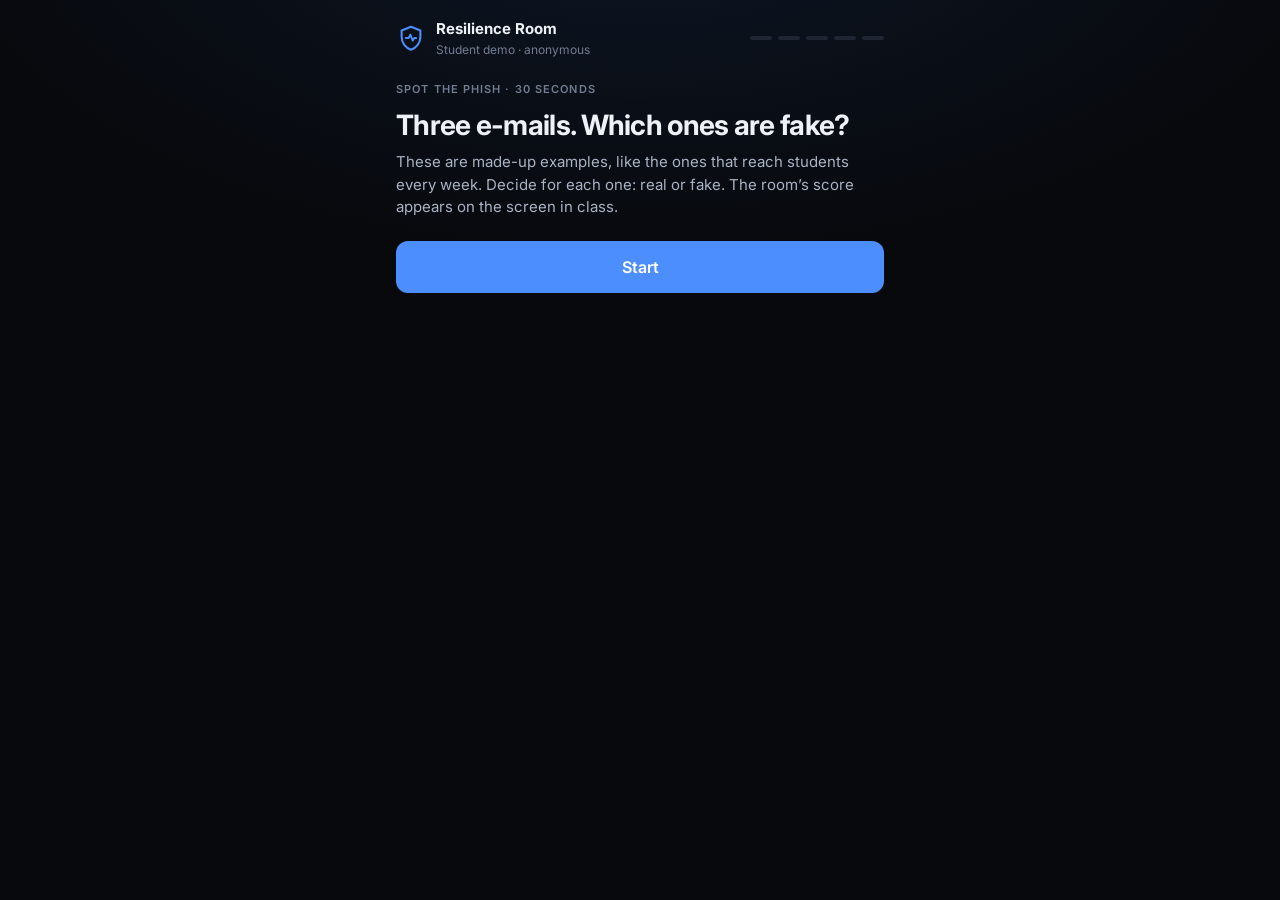
<file: report.html>
<!doctype html>
<html lang="en" data-theme="dark">
<head>
<meta charset="utf-8">
<meta name="viewport" content="width=device-width, initial-scale=1">
<title>Spot the phish · Resilience Room</title>
<meta name="description" content="Three e-mails: real or fake? Then report a problem you have run into at school. Student demo.">
<link rel="icon" href="data:image/svg+xml,%3Csvg xmlns='http://www.w3.org/2000/svg' viewBox='0 0 32 32'%3E%3Crect width='32' height='32' rx='8' fill='%230b0e14'/%3E%3Cpath d='M16 5l9 3.6v6.2c0 5.6-3.8 10.4-9 12.2-5.2-1.8-9-6.6-9-12.2V8.6z' fill='none' stroke='%234d8eff' stroke-width='2.4' stroke-linejoin='round'/%3E%3C/svg%3E">
<link rel="preconnect" href="https://fonts.googleapis.com">
<link rel="preconnect" href="https://fonts.gstatic.com" crossorigin>
<link href="https://fonts.googleapis.com/css2?family=Inter:wght@400;500;600;700&family=JetBrains+Mono:wght@400;500&display=swap" rel="stylesheet">
<link rel="stylesheet" href="assets/style.css">
<style>
  .m { max-width: 520px; margin: 0 auto; padding: 18px 16px 48px; }
  .m header { display: flex; align-items: center; gap: 10px; margin-bottom: 18px; }
  .m header svg { width: 30px; height: 30px; color: var(--accent); flex: none; }
  .m header b { display: block; font-size: 15px; }
  .m header small { display: block; font-size: 12px; color: var(--muted); }
  .steps-dots { display: flex; gap: 6px; margin-left: auto; }
  .steps-dots i { width: 22px; height: 4px; border-radius: 2px; background: var(--panel-3); }
  .steps-dots i.on { background: var(--accent); }
  h1.big { font-size: 28px; line-height: 1.15; letter-spacing: -0.025em; margin: 10px 0 10px; }
  .intro p { color: var(--ink-2); font-size: 15px; margin-bottom: 22px; }
  .btn { width: 100%; height: 52px; border: 0; border-radius: 12px; background: var(--accent); color: #fff; font-weight: 600; font-size: 16px; }
  .btn.ghost { background: var(--panel); border: 1px solid var(--line-2); color: var(--ink); }
  .btn:disabled { opacity: 0.5; }
  .mail { border: 1px solid var(--line-2); border-radius: 14px; background: var(--panel); overflow: hidden; margin: 12px 0 16px; }
  .mail .hd { padding: 14px 16px; border-bottom: 1px solid var(--line); background: var(--panel-2); }
  .mail .from { display: flex; align-items: center; gap: 10px; }
  .mail .av { width: 34px; height: 34px; border-radius: 50%; background: var(--panel-3); display: grid; place-items: center; font-weight: 700; color: var(--ink-2); flex: none; }
  .mail .nm { font-weight: 600; font-size: 14px; }
  .mail .ad { font-family: var(--mono); font-size: 12px; color: var(--ink-2); word-break: break-all; }
  .mail .sj { font-size: 16px; font-weight: 600; margin-top: 12px; }
  .mail .bd { padding: 16px; font-size: 14.5px; color: var(--ink-2); }
  .choice { display: grid; grid-template-columns: 1fr 1fr; gap: 10px; }
  .choice button { height: 56px; border-radius: 12px; border: 1px solid var(--line-2); background: var(--panel); font-weight: 700; font-size: 16px; }
  .choice button:active { transform: scale(0.98); }
  .verdict { border-radius: 12px; padding: 14px 16px; margin-bottom: 14px; border: 1px solid var(--line-2); }
  .verdict.ok { background: color-mix(in srgb, var(--good) 14%, var(--panel)); border-color: color-mix(in srgb, var(--good) 45%, transparent); }
  .verdict.bad { background: color-mix(in srgb, var(--critical) 14%, var(--panel)); border-color: color-mix(in srgb, var(--critical) 45%, transparent); }
  .verdict b { font-size: 16px; display: block; margin-bottom: 6px; }
  .verdict ul { margin: 0; padding-left: 18px; font-size: 14px; color: var(--ink-2); }
  .score { text-align: center; padding: 18px 0 8px; }
  .score .n { font-size: 64px; font-weight: 700; letter-spacing: -0.04em; line-height: 1; }
  .score p { color: var(--ink-2); margin-top: 8px; }
  fieldset { border: 0; padding: 0; margin: 0 0 18px; }
  legend { font-weight: 600; font-size: 15px; margin-bottom: 8px; }
  .opts { display: grid; grid-template-columns: 1fr 1fr; gap: 8px; }
  .opts.three { grid-template-columns: repeat(3, 1fr); }
  .opt input { position: absolute; opacity: 0; pointer-events: none; }
  .opt label { display: flex; flex-direction: column; justify-content: center; gap: 2px; min-height: 52px; padding: 10px 12px; border-radius: 10px; border: 1px solid var(--line-2); background: var(--panel); cursor: pointer; font-size: 14px; font-weight: 600; }
  .opt label small { font-weight: 400; font-size: 12px; color: var(--ink-2); }
  .opts.three .opt label { text-align: center; align-items: center; }
  .opt input:checked + label { border-color: var(--accent); box-shadow: inset 0 0 0 1px var(--accent); background: var(--accent-wash); }
  .opt input:focus-visible + label { outline: 2px solid var(--accent); outline-offset: 2px; }
  textarea { width: 100%; min-height: 104px; padding: 12px; border-radius: 10px; border: 1px solid var(--line-2); background: var(--panel); font-size: 16px; resize: vertical; }
  textarea:focus { outline: 2px solid var(--accent); outline-offset: 1px; }
  .count { text-align: right; font-size: 12px; color: var(--muted); margin-top: 4px; }
  .err { color: var(--bad-text); font-size: 13.5px; margin-top: 10px; text-align: center; min-height: 1.4em; }
  .hint { font-size: 12.5px; color: var(--muted); margin-top: 10px; text-align: center; }
  .skip { display: block; margin: 12px auto 0; border: 0; background: none; color: var(--ink-2); font-size: 14px; text-decoration: underline; }
</style>
</head>
<body>
<main class="m">
  <header>
    <svg viewBox="0 0 32 32" aria-hidden="true"><path d="M16 4l10 4v7c0 6.2-4.2 11.5-10 13.5C10.2 26.5 6 21.2 6 15V8z" fill="none" stroke="currentColor" stroke-width="2.2" stroke-linejoin="round"/><path d="M10.5 16h3l1.8-3.6 2.6 6.4 1.6-2.8h2" fill="none" stroke="currentColor" stroke-width="2" stroke-linecap="round" stroke-linejoin="round"/></svg>
    <div><b>Resilience Room</b><small>Student demo · anonymous</small></div>
    <div class="steps-dots" id="dots"></div>
  </header>
  <div id="screen"></div>
</main>

<script src="assets/data.js"></script>
<script>
(function () {
  var CLOUD = { rpc: 'https://fziyuauwrfdmiomwelij.supabase.co/rest/v1/rpc/', key: 'sb_publishable_ADg1MNwF3XHtn0bdRYv8cw_NfdZomZ6' };
  var Q = window.RR.quiz, answers = [], step = 0;
  var AREAS = [
    ['cyber', 'Cyber & data', 'Phishing, passwords, data'],
    ['learning', 'Platform & communication', 'MyHotelschool, messages, login'],
    ['campus', 'Campus & outlets', 'Rooms, kitchens, Wi-Fi'],
    ['people', 'People', 'Staff, cover, wellbeing'],
    ['finance', 'Finance & intake', 'Costs, fees'],
    ['reputation', 'Reputation & trust', 'Trust, reviews, image']
  ];
  var $ = function (id) { return document.getElementById(id); };
  function esc(s) { return String(s).replace(/[&<>"]/g, function (c) { return { '&': '&amp;', '<': '&lt;', '>': '&gt;', '"': '&quot;' }[c]; }); }
  function rpc(name, body) {
    return fetch(CLOUD.rpc + name, { method: 'POST', headers: { apikey: CLOUD.key, Authorization: 'Bearer ' + CLOUD.key, 'Content-Type': 'application/json' }, body: JSON.stringify(body) })
      .then(function (r) { if (!r.ok) return r.json().then(function (j) { throw new Error(j && j.message || 'Error ' + r.status); }); return r.json(); });
  }
  function dots(n) { var h = ''; for (var i = 0; i < 5; i++) h += '<i class="' + (i <= n ? 'on' : '') + '"></i>'; $('dots').innerHTML = h; }

  function intro() {
    dots(-1);
    $('screen').innerHTML = '<div class="intro"><span class="label">Spot the phish · 30 seconds</span><h1 class="big">Three e-mails. Which ones are fake?</h1>' +
      '<p>These are made-up examples, like the ones that reach students every week. Decide for each one: real or fake. The room’s score appears on the screen in class.</p>' +
      '<button class="btn" id="start">Start</button></div>';
    $('start').onclick = function () { step = 0; answers = []; mail(); };
  }
  function mail() {
    dots(step);
    var m = Q[step];
    $('screen').innerHTML = '<span class="label">E-mail ' + (step + 1) + ' of 3</span>' +
      '<div class="mail"><div class="hd"><div class="from"><span class="av">' + esc(m.from.charAt(0)) + '</span><div><div class="nm">' + esc(m.from) + '</div><div class="ad">' + esc(m.addr) + '</div></div></div>' +
      '<div class="sj">' + esc(m.subject) + '</div></div><div class="bd">' + esc(m.body) + '</div></div>' +
      '<div id="act"><div class="choice"><button data-a="real">Real</button><button data-a="fake">Fake</button></div></div>';
    Array.prototype.forEach.call(document.querySelectorAll('[data-a]'), function (b) {
      b.onclick = function () {
        var saysFake = b.dataset.a === 'fake', right = saysFake === m.fake;
        answers.push(right);
        $('act').innerHTML = '<div class="verdict ' + (right ? 'ok' : 'bad') + '"><b>' + (right ? 'Correct: ' : 'Not quite: ') + 'this one is ' + (m.fake ? 'FAKE' : 'REAL') + '</b><ul>' +
          m.flags.map(function (f) { return '<li>' + esc(f) + '</li>'; }).join('') + '</ul></div><button class="btn" id="next">' + (step < 2 ? 'Next e-mail' : 'See my score') + '</button>';
        $('next').onclick = function () { if (step < 2) { step++; mail(); } else result(); };
      };
    });
  }
  function result() {
    dots(3);
    var n = answers.filter(Boolean).length;
    $('screen').innerHTML = '<div class="score"><span class="label">Your score</span><div class="n">' + n + '/3</div><p>' +
      (n === 3 ? 'Sharp. You would have stopped both fakes.' : n === 2 ? 'Close. One message would have got through.' : 'This is exactly why the human factor matters.') + '</p><p class="hint" id="sent">Sending your score to the screen…</p></div>' +
      '<button class="btn" id="go">Report a problem you have had at school</button><button class="skip" id="done">I’m done</button>';
    rpc('resilience_quiz_submit', { p_q1: answers[0], p_q2: answers[1], p_q3: answers[2] })
      .then(function () { $('sent').textContent = 'Your score is on the screen now.'; })
      .catch(function () { $('sent').textContent = 'Could not send your score, but thanks for playing.'; });
    $('go').onclick = form;
    $('done').onclick = thanks;
  }
  function form() {
    dots(4);
    $('screen').innerHTML = '<form id="f" novalidate><span class="label">Report a problem</span><h1 class="big" style="font-size:24px">What has gone wrong for you at school?</h1>' +
      '<fieldset><legend>Which area?</legend><div class="opts">' + AREAS.map(function (a, i) {
        return '<div class="opt"><input type="radio" name="pillar" id="p' + i + '" value="' + a[0] + '"><label for="p' + i + '">' + a[1] + '<small>' + a[2] + '</small></label></div>';
      }).join('') + '</div></fieldset>' +
      '<fieldset><legend>How bad was it?</legend><div class="opts three">' +
        '<div class="opt"><input type="radio" name="sev" id="s1" value="1"><label for="s1">Annoying</label></div>' +
        '<div class="opt"><input type="radio" name="sev" id="s2" value="2" checked><label for="s2">Disruptive</label></div>' +
        '<div class="opt"><input type="radio" name="sev" id="s3" value="3"><label for="s3">Stopped me</label></div></div></fieldset>' +
      '<fieldset><legend><label for="note">What happened?</label></legend><textarea id="note" maxlength="240" placeholder="For example: I missed a deadline change because it was only posted in one section of MyHotelschool"></textarea><div class="count"><span id="cnt">0</span>/240</div></fieldset>' +
      '<button class="btn" id="send" type="submit">Send to the screen</button><p class="err" id="err" role="alert"></p><p class="hint">Anonymous. Please leave out names and personal details.</p></form>';
    var note = $('note');
    note.oninput = function () { $('cnt').textContent = note.value.length; };
    $('f').onsubmit = function (e) {
      e.preventDefault();
      var p = document.querySelector('input[name="pillar"]:checked'), s = document.querySelector('input[name="sev"]:checked');
      if (!p) { $('err').textContent = 'Pick an area first.'; return; }
      if (note.value.trim().length < 3) { $('err').textContent = 'Write a few words about what happened.'; note.focus(); return; }
      var btn = $('send'); btn.disabled = true; btn.textContent = 'Sending…';
      rpc('resilience_report', { p_pillar: p.value, p_campus: 'Both', p_severity: Number(s.value), p_note: note.value.trim() })
        .then(thanks)
        .catch(function (x) { $('err').textContent = 'Could not send: ' + (x.message || x) + '. Try again.'; btn.disabled = false; btn.textContent = 'Send to the screen'; });
    };
  }
  function thanks() {
    $('screen').innerHTML = '<div class="score"><svg viewBox="0 0 24 24" width="60" height="60" fill="none" stroke="var(--good)" stroke-width="2" stroke-linecap="round" stroke-linejoin="round"><circle cx="12" cy="12" r="10"/><path d="M7.5 12.5l3 3 6-6.5"/></svg>' +
      '<h1 class="big" style="font-size:24px">Thanks. Look at the screen.</h1><p>Your answers are part of the dashboard now.</p></div><button class="btn ghost" id="again">Report another problem</button>';
    $('again').onclick = form;
  }
  intro();
})();
</script>
</body>
</html>
</file>
<file: assets/style.css>
:root {
  color-scheme: dark;
  --bg: #07090d;
  --panel: #0f131b;
  --panel-2: #151a24;
  --panel-3: #1f2533;
  --line: rgba(148, 163, 184, 0.12);
  --line-2: rgba(148, 163, 184, 0.22);
  --ink: #eef1f6;
  --ink-2: #a9b3c4;
  --muted: #727d91;
  --accent: #4d8eff;
  --accent-ink: #8db6ff;
  --accent-wash: rgba(77, 142, 255, 0.12);
  --good: #0ca30c;
  --warning: #fab219;
  --serious: #ec835a;
  --critical: #d03b3b;
  --good-text: #3ccf6a;
  --bad-text: #ff7b7b;
  --glow: rgba(77, 142, 255, 0.10);
  --shadow: 0 1px 0 rgba(255, 255, 255, 0.03) inset, 0 10px 30px rgba(0, 0, 0, 0.25);
  --sans: "Inter", system-ui, -apple-system, "Segoe UI", sans-serif;
  --mono: "JetBrains Mono", ui-monospace, Menlo, monospace;
}
:root[data-theme="light"] {
  color-scheme: light;
  --bg: #f3f5f9;
  --panel: #ffffff;
  --panel-2: #f5f7fb;
  --panel-3: #e6eaf1;
  --line: rgba(15, 23, 42, 0.08);
  --line-2: rgba(15, 23, 42, 0.16);
  --ink: #0d1320;
  --ink-2: #475164;
  --muted: #747f93;
  --accent: #2a6fe0;
  --accent-ink: #1f5cc4;
  --accent-wash: rgba(42, 111, 224, 0.09);
  --good-text: #067a06;
  --bad-text: #c02b2b;
  --glow: rgba(42, 111, 224, 0.07);
  --shadow: 0 1px 2px rgba(15, 23, 42, 0.05), 0 6px 20px rgba(15, 23, 42, 0.04);
}

* { box-sizing: border-box; }
[hidden] { display: none !important; }
html { -webkit-text-size-adjust: 100%; }
body {
  margin: 0; color: var(--ink); font: 15px/1.5 var(--sans); -webkit-font-smoothing: antialiased;
  background: radial-gradient(1100px 560px at 50% -12%, var(--glow), transparent 65%), var(--bg); background-attachment: fixed;
}
button, input, textarea { font: inherit; color: inherit; }
button { cursor: pointer; }
h1, h2, h3, h4 { margin: 0; letter-spacing: -0.015em; }
p { margin: 0; }
.mono { font-family: var(--mono); font-variant-numeric: tabular-nums; }
.muted { color: var(--muted); }
kbd { font-family: var(--mono); font-size: 11px; padding: 1px 6px; border-radius: 5px; border: 1px solid var(--line-2); background: var(--panel-2); color: var(--ink-2); }
.wrap { max-width: 1320px; margin: 0 auto; padding: 0 28px; }

/* ---------- top bar ---------- */
.top { position: sticky; top: 0; z-index: 20; background: color-mix(in srgb, var(--bg) 84%, transparent); backdrop-filter: blur(14px); border-bottom: 1px solid var(--line); }
.top-in { max-width: 1320px; margin: 0 auto; padding: 12px 28px; display: flex; align-items: center; gap: 20px; }
.logo { display: flex; align-items: center; gap: 11px; color: var(--ink); text-decoration: none; flex: none; }
.logo svg { width: 32px; height: 32px; color: var(--accent); }
.logo b { display: block; font-size: 15.5px; font-weight: 700; }
.logo small { display: block; font-size: 12px; color: var(--muted); }
.tabs { display: flex; gap: 4px; padding: 4px; border-radius: 12px; border: 1px solid var(--line); background: var(--panel); margin: 0 auto; overflow-x: auto; scrollbar-width: none; }
.tabs::-webkit-scrollbar { display: none; }
.tabs a { display: flex; align-items: center; gap: 8px; padding: 8px 14px; border-radius: 9px; color: var(--ink-2); text-decoration: none; font-size: 14px; font-weight: 600; white-space: nowrap; }
.tabs a i { font-style: normal; font-family: var(--mono); font-size: 11px; width: 19px; height: 19px; border-radius: 6px; display: grid; place-items: center; background: var(--panel-3); color: var(--muted); }
.tabs a:hover { color: var(--ink); }
.tabs a.on { background: var(--accent); color: #fff; }
.tabs a.on i { background: rgba(255, 255, 255, 0.22); color: #fff; }
.count { font-family: var(--mono); font-size: 11px; padding: 0 7px; border-radius: 999px; background: var(--critical); color: #fff; }
.count:empty { display: none; }
.tools { display: flex; align-items: center; gap: 12px; flex: none; }
.clock { display: flex; align-items: center; gap: 8px; font-size: 12.5px; color: var(--ink-2); white-space: nowrap; }
.live-dot { width: 7px; height: 7px; border-radius: 50%; background: var(--good); animation: ping 2s infinite; }
@keyframes ping { 0% { box-shadow: 0 0 0 0 rgba(12, 163, 12, 0.5); } 70% { box-shadow: 0 0 0 7px rgba(12, 163, 12, 0); } 100% { box-shadow: 0 0 0 0 rgba(12, 163, 12, 0); } }
.icon-btn { display: inline-flex; align-items: center; justify-content: center; gap: 6px; height: 36px; min-width: 36px; padding: 0 12px; border-radius: 10px; border: 1px solid var(--line-2); background: var(--panel); color: var(--ink-2); font-size: 13px; font-weight: 600; }
.icon-btn:hover { color: var(--ink); }
.icon-btn svg { width: 16px; height: 16px; }
.simbar { display: flex; align-items: center; gap: 14px; flex-wrap: wrap; padding: 9px 28px; font-size: 13.5px; background: linear-gradient(90deg, rgba(208, 59, 59, 0.24), rgba(208, 59, 59, 0.06)); border-top: 1px solid rgba(208, 59, 59, 0.35); }
.simbar .tag { font-size: 10.5px; font-weight: 700; letter-spacing: 0.12em; text-transform: uppercase; color: #fff; background: var(--critical); padding: 3px 8px; border-radius: 5px; }
.simbar .sp { margin-left: auto; display: flex; gap: 8px; }

/* ---------- common ---------- */
.tab { display: none; padding: 30px 0 20px; }
.tab.on { display: block; animation: rise 0.35s cubic-bezier(.2, .8, .2, 1); }
@keyframes rise { from { opacity: 0; transform: translateY(8px); } to { opacity: 1; transform: none; } }
.intro { margin-bottom: 22px; max-width: 820px; }
.intro h1 { font-size: 30px; line-height: 1.15; letter-spacing: -0.03em; margin-bottom: 8px; }
.intro p { font-size: 16px; color: var(--ink-2); }
.intro p b { color: var(--ink); }
.card { background: var(--panel); border: 1px solid var(--line); border-radius: 18px; padding: 22px 24px; box-shadow: var(--shadow); min-width: 0; }
.label { font-size: 11px; font-weight: 600; letter-spacing: 0.1em; text-transform: uppercase; color: var(--muted); }
.status { display: inline-flex; align-items: center; gap: 6px; font-size: 12.5px; font-weight: 600; color: var(--ink); white-space: nowrap; }
.status svg { width: 15px; height: 15px; flex: none; color: var(--s); }
.s-good { --s: var(--good); } .s-warning { --s: var(--warning); } .s-serious { --s: var(--serious); } .s-critical { --s: var(--critical); }
.pill { display: inline-flex; align-items: center; gap: 6px; font-size: 12px; font-weight: 600; padding: 3px 10px; border-radius: 999px; border: 1px solid var(--line-2); color: var(--ink-2); white-space: nowrap; }
.pill.fn { color: var(--accent-ink); border-color: color-mix(in srgb, var(--accent) 50%, transparent); background: var(--accent-wash); }
.pill.live { background: var(--critical); border-color: var(--critical); color: #fff; }
.pill.open { border-color: var(--serious); color: var(--ink); }
.bar { position: relative; height: 8px; border-radius: 4px; background: var(--panel-3); }
.bar i { position: absolute; left: 0; top: 0; bottom: 0; border-radius: 4px; background: var(--s, var(--accent)); transition: width 0.9s cubic-bezier(.2, .8, .2, 1); }
.bar .tg { position: absolute; top: -4px; bottom: -4px; width: 2px; border-radius: 1px; background: var(--ink); }

/* ---------- overview ---------- */
.ov { display: grid; grid-template-columns: minmax(0, 1fr) minmax(0, 1fr); gap: 20px; align-items: stretch; }
.wheel-card { display: flex; flex-direction: column; align-items: center; justify-content: center; gap: 10px; }
.wheel { width: 100%; max-width: 520px; }
.wheel svg { width: 100%; display: block; overflow: visible; }
.seg { cursor: pointer; outline: none; }
.seg .trk { fill: var(--panel-3); transition: opacity 0.2s; }
.seg .fill { transition: opacity 0.2s; }
.seg:hover .trk, .seg:focus-visible .trk { fill: color-mix(in srgb, var(--panel-3) 70%, var(--ink)); }
.seg.sel .edge { stroke: var(--ink); stroke-width: 3; }
.seg .edge { fill: none; stroke: transparent; stroke-width: 0; }
.seg.hit .edge { stroke: var(--critical); stroke-width: 4; animation: blink 1s ease-in-out infinite; }
@keyframes blink { 50% { stroke-opacity: 0.25; } }
.wl-name { font-size: 14px; font-weight: 700; fill: var(--ink); letter-spacing: 0.02em; }
.wl-sub { font-size: 12px; font-weight: 600; fill: var(--ink-2); }
.wheel-legend { display: flex; flex-wrap: wrap; justify-content: center; gap: 14px; font-size: 12.5px; color: var(--ink-2); }
.wheel-legend span { display: inline-flex; align-items: center; gap: 6px; }
.wheel-legend i { width: 12px; height: 12px; border-radius: 3px; display: inline-block; }
.hint { font-size: 13px; color: var(--muted); text-align: center; }
.side { display: flex; flex-direction: column; gap: 20px; }
.score-row { display: flex; align-items: center; gap: 22px; }
.big { font-size: 76px; font-weight: 700; letter-spacing: -0.05em; line-height: 0.9; }
.big small { font-size: 22px; color: var(--muted); font-weight: 600; letter-spacing: 0; }
.score-row p { font-size: 15px; color: var(--ink-2); margin-top: 6px; }
.score-row p b { color: var(--ink); }
.fn-panel h2 { font-size: 26px; letter-spacing: -0.025em; }
.fn-head { display: flex; align-items: flex-start; justify-content: space-between; gap: 12px; margin-bottom: 4px; }
.fn-head .n { font-size: 40px; font-weight: 700; letter-spacing: -0.04em; line-height: 1; }
.fn-q { font-size: 15px; color: var(--ink-2); margin-bottom: 14px; }
.kpi { padding: 14px 0; border-top: 1px solid var(--line); display: flex; flex-direction: column; gap: 8px; }
.kpi .r1 { display: flex; justify-content: space-between; align-items: baseline; gap: 12px; }
.kpi .nm { font-size: 14.5px; font-weight: 600; }
.kpi .v { font-size: 20px; font-weight: 700; letter-spacing: -0.02em; white-space: nowrap; }
.kpi .r2 { display: flex; justify-content: space-between; align-items: flex-start; gap: 14px; }
.kpi .r2 .status { flex: none; padding-top: 1px; }
.kpi .why { font-size: 13px; color: var(--ink-2); }
.kpi.changed .v { color: var(--bad-text); }
.ch-head { display: flex; align-items: baseline; justify-content: space-between; gap: 12px; margin: 34px 0 14px; flex-wrap: wrap; }
.ch-head h2 { font-size: 22px; }
.ch-head p { color: var(--ink-2); font-size: 14px; }
.chs { display: grid; grid-template-columns: repeat(5, minmax(0, 1fr)); gap: 14px; }
.ch { display: flex; flex-direction: column; gap: 10px; text-align: left; padding: 18px; border-radius: 16px; border: 1px solid var(--line); background: var(--panel); box-shadow: var(--shadow); transition: transform 0.2s, border-color 0.2s; }
.ch:hover { transform: translateY(-2px); border-color: var(--line-2); }
.ch .rank { font-family: var(--mono); font-size: 13px; font-weight: 600; color: var(--muted); }
.ch h3 { font-size: 16px; line-height: 1.3; }
.ch p { font-size: 13px; color: var(--ink-2); flex: 1; }
.ch .ft { display: flex; justify-content: space-between; align-items: center; gap: 8px; flex-wrap: wrap; }

/* ---------- simulate ---------- */
.atk { display: grid; grid-template-columns: repeat(5, minmax(0, 1fr)); gap: 12px; margin-bottom: 20px; }
.atk button { display: flex; flex-direction: column; align-items: flex-start; gap: 10px; text-align: left; padding: 18px; border-radius: 16px; border: 1px solid var(--line); background: var(--panel); box-shadow: var(--shadow); transition: transform 0.2s, border-color 0.2s, background 0.2s; }
.atk button:hover { transform: translateY(-2px); border-color: color-mix(in srgb, var(--critical) 50%, var(--line)); }
.atk button[aria-pressed="true"] { border-color: var(--critical); background: color-mix(in srgb, var(--critical) 12%, var(--panel)); }
.atk svg { width: 26px; height: 26px; color: var(--ink-2); }
.atk button[aria-pressed="true"] svg { color: var(--critical); }
.atk b { font-size: 15px; }
.atk span { font-size: 12.5px; color: var(--muted); }
.empty { display: flex; flex-direction: column; align-items: center; justify-content: center; gap: 8px; text-align: center; min-height: 260px; border: 1px dashed var(--line-2); border-radius: 18px; color: var(--ink-2); padding: 28px; font-size: 15px; }
.empty b { color: var(--ink); font-size: 18px; }
.sim { display: grid; grid-template-columns: minmax(0, 0.9fr) minmax(0, 1.1fr); gap: 20px; }
.drop { display: flex; align-items: center; justify-content: center; gap: 18px; margin-top: 6px; }
.drop div { text-align: center; }
.drop .x { font-size: 44px; font-weight: 700; letter-spacing: -0.04em; line-height: 1; }
.drop .arrow { font-size: 26px; color: var(--muted); }
.drop .neg { color: var(--bad-text); }
.blurb { font-size: 15px; color: var(--ink-2); margin: 6px 0 18px; }
.path { list-style: none; margin: 0; padding: 0; position: relative; }
.path li { position: relative; padding: 0 0 18px 40px; }
.path li::before { content: ""; position: absolute; left: 13px; top: 28px; bottom: 0; width: 2px; background: var(--panel-3); }
.path li:last-child::before { display: none; }
.path .no { position: absolute; left: 0; top: 0; width: 28px; height: 28px; border-radius: 50%; display: grid; place-items: center; font-family: var(--mono); font-size: 12px; font-weight: 700; background: color-mix(in srgb, var(--critical) 20%, var(--panel)); border: 1.5px solid var(--critical); color: var(--ink); }
.path b { display: block; font-size: 15px; margin-bottom: 4px; }
.path .stop { display: flex; flex-wrap: wrap; align-items: center; gap: 8px; font-size: 13px; color: var(--ink-2); }
.rec { margin-top: 8px; display: flex; flex-direction: column; gap: 14px; }
.rec .lab { display: flex; justify-content: space-between; gap: 10px; flex-wrap: wrap; font-size: 14px; margin-bottom: 7px; }
.rec .bar { height: 12px; border-radius: 6px; }
.rec .bar i { border-radius: 6px; }
.bench { margin-top: 18px; font-size: 13.5px; color: var(--ink-2); padding: 12px 14px; border-radius: 12px; background: var(--panel-2); border: 1px solid var(--line); }

/* ---------- incidents ---------- */
.stats { display: grid; grid-template-columns: repeat(3, minmax(0, 1fr)); gap: 14px; margin-bottom: 20px; }
.stat .v { display: block; font-size: 34px; font-weight: 700; letter-spacing: -0.03em; line-height: 1.1; margin-top: 6px; }
.stat .s { font-size: 13px; color: var(--ink-2); }
.incs { display: flex; flex-direction: column; gap: 12px; }
.inc { padding: 18px 22px; }
.inc.live { border-color: var(--critical); box-shadow: inset 4px 0 0 var(--critical), var(--shadow); }
.inc .r1 { display: flex; justify-content: space-between; align-items: flex-start; gap: 12px; }
.inc h3 { font-size: 17px; }
.inc .meta { display: flex; gap: 8px; align-items: center; flex-wrap: wrap; font-size: 13px; color: var(--ink-2); margin-top: 6px; }
.track { display: grid; grid-template-columns: repeat(5, minmax(0, 1fr)); margin: 18px 0 12px; }
.st { position: relative; padding-top: 24px; font-size: 12.5px; min-width: 0; padding-right: 6px; }
.st::before { content: ""; position: absolute; top: 7px; left: 0; right: 0; height: 2px; background: var(--panel-3); }
.st:last-child::before { right: calc(100% - 9px); }
.st .dot { position: absolute; top: 0; left: 0; width: 16px; height: 16px; border-radius: 50%; background: var(--panel); border: 2px solid var(--line-2); z-index: 1; }
.st.done::before { background: var(--accent); }
.st.done .dot { background: var(--accent); border-color: var(--accent); }
.st.now .dot { background: var(--critical); border-color: var(--critical); animation: pingr 1.4s infinite; }
@keyframes pingr { 0% { box-shadow: 0 0 0 0 rgba(208, 59, 59, 0.5); } 70% { box-shadow: 0 0 0 8px rgba(208, 59, 59, 0); } 100% { box-shadow: 0 0 0 0 rgba(208, 59, 59, 0); } }
.st b { display: block; font-weight: 600; }
.st span { color: var(--muted); font-family: var(--mono); font-size: 11.5px; }
.inc .lesson { font-size: 13.5px; color: var(--ink-2); }
.inc .lesson b { color: var(--ink); }
.two { display: grid; grid-template-columns: minmax(0, 1.4fr) minmax(0, 1fr); gap: 20px; align-items: start; }
.tl { list-style: none; margin: 12px 0 0; padding: 0 0 0 28px; position: relative; display: flex; flex-direction: column; gap: 12px; }
.tl::before { content: ""; position: absolute; left: 6px; top: 6px; bottom: 6px; width: 2px; background: var(--panel-3); }
.tl li { position: relative; font-size: 13.5px; }
.tl li::before { content: ""; position: absolute; left: -27px; top: 4px; width: 12px; height: 12px; border-radius: 50%; background: var(--panel); border: 2px solid var(--accent); }
.tl li:last-child::before { background: var(--critical); border-color: var(--critical); }
.tl .w { display: block; font-family: var(--mono); font-size: 11.5px; color: var(--muted); }
.lesson-box { margin-top: 14px; padding: 12px 14px; border-radius: 12px; background: var(--accent-wash); border: 1px solid color-mix(in srgb, var(--accent) 30%, transparent); font-size: 14px; font-weight: 600; }

/* ---------- live ---------- */
.livegrid { display: grid; grid-template-columns: 340px minmax(0, 1fr) minmax(0, 1fr); gap: 20px; align-items: start; }
.qr-card { display: flex; flex-direction: column; align-items: center; gap: 14px; text-align: center; }
.qr { background: #fff; padding: 14px; border-radius: 16px; width: 276px; height: 276px; }
.qr img, .qr canvas { width: 248px !important; height: 248px !important; display: block; }
.qr-url { font-family: var(--mono); font-size: 12px; color: var(--ink-2); word-break: break-all; }
.why-card h3 { font-size: 20px; line-height: 1.3; margin: 6px 0 8px; }
.why-card p { font-size: 14px; color: var(--ink-2); }
.fixes { list-style: none; margin: 14px 0 0; padding: 0; display: flex; flex-direction: column; gap: 9px; }
.fixes li { display: flex; gap: 10px; font-size: 13.5px; }
.fixes .k { flex: none; width: 24px; height: 24px; border-radius: 7px; display: grid; place-items: center; background: var(--accent-wash); color: var(--accent-ink); font-family: var(--mono); font-size: 12px; font-weight: 700; }
.fixes b { color: var(--ink); }
.fixes span { color: var(--ink-2); }
.big-n { font-size: 56px; font-weight: 700; letter-spacing: -0.04em; line-height: 1; }
.qrow { display: flex; flex-direction: column; gap: 7px; padding: 12px 0; border-top: 1px solid var(--line); }
.qrow .r { display: flex; justify-content: space-between; gap: 10px; font-size: 13.5px; }
.qrow .mono { font-size: 11.5px; color: var(--muted); }
.feed { list-style: none; margin: 10px 0 0; padding: 0; display: flex; flex-direction: column; gap: 8px; max-height: 360px; overflow-y: auto; }
.feed li { border: 1px solid var(--line); border-radius: 12px; padding: 11px 13px; background: var(--panel-2); display: grid; grid-template-columns: minmax(0, 1fr) auto; gap: 4px 10px; }
.feed li.fresh { animation: fresh 2.4s ease-out; }
@keyframes fresh { 0% { background: var(--accent-wash); transform: translateY(-6px); } 30% { transform: none; } }
.feed .note { font-size: 14px; grid-column: 1 / -1; overflow-wrap: anywhere; }
.feed .meta { font-size: 12px; color: var(--ink-2); }
.feed .hide-btn { border: 1px solid var(--line-2); background: var(--panel); border-radius: 6px; font-size: 11px; padding: 2px 8px; color: var(--ink-2); }
.feed .none { display: block; border: 1px dashed var(--line-2); background: none; text-align: center; color: var(--ink-2); padding: 22px 14px; }
.presenter { margin-top: 12px; display: flex; gap: 8px; align-items: center; font-size: 12px; color: var(--muted); }
.presenter input { width: 100px; padding: 5px 9px; border-radius: 7px; border: 1px solid var(--line-2); background: var(--panel-2); font-size: 12px; }

.foot { padding: 10px 28px 40px; display: flex; justify-content: space-between; gap: 20px; flex-wrap: wrap; font-size: 13px; color: var(--muted); }
.foot p { max-width: 860px; }
.foot b { color: var(--ink-2); }
.toast { position: fixed; right: 22px; bottom: 22px; z-index: 60; max-width: 360px; padding: 13px 15px; border-radius: 12px; font-size: 13.5px; background: var(--panel-3); border: 1px solid var(--line-2); border-left: 3px solid var(--accent); box-shadow: 0 16px 40px rgba(0, 0, 0, 0.4); transform: translateY(16px); opacity: 0; transition: all 0.25s; pointer-events: none; }
.toast.on { transform: none; opacity: 1; }
.toast b { display: block; font-size: 11.5px; color: var(--ink-2); font-weight: 600; margin-bottom: 2px; }

/* ---------- responsive ---------- */
@media (max-width: 1180px) {
  .chs { grid-template-columns: repeat(3, minmax(0, 1fr)); }
  .atk { grid-template-columns: repeat(3, minmax(0, 1fr)); }
  .livegrid { grid-template-columns: 320px minmax(0, 1fr); }
  .livegrid > :last-child { grid-column: 1 / -1; }
  .clock { display: none; }
}
@media (max-width: 900px) {
  .top-in { flex-wrap: wrap; padding: 10px 16px; gap: 10px; }
  .tabs { order: 3; width: 100%; margin: 0; }
  .tools { margin-left: auto; }
  .wrap { padding: 0 16px; }
  .simbar { padding: 9px 16px; }
  .ov, .sim, .two, .livegrid { grid-template-columns: minmax(0, 1fr); }
  .livegrid > :last-child { grid-column: auto; }
  .chs, .atk { grid-template-columns: repeat(2, minmax(0, 1fr)); }
  .intro h1 { font-size: 24px; }
  .big { font-size: 60px; }
}
@media (max-width: 560px) {
  .chs, .atk { grid-template-columns: minmax(0, 1fr); }
  .stats { grid-template-columns: minmax(0, 1fr); }
  .track { grid-template-columns: minmax(0, 1fr); margin: 14px 0 6px; }
  .st { padding: 0 0 12px 28px; }
  .st::before { top: 0; bottom: 0; left: 7px; right: auto; width: 2px; height: auto; }
  .st:last-child::before { display: none; }
  .tabs a { padding: 8px 10px; font-size: 13px; }
  .logo small { display: none; }
  .card { padding: 18px; }
}
@media (prefers-reduced-motion: reduce) { *, *::before, *::after { animation: none !important; transition: none !important; } }
@media (max-width: 560px) { .tabs a i, .tabs .xl { display: none; } .tabs { justify-content: space-between; } }

/* fix first */
.fixgrid { display: grid; grid-template-columns: repeat(3, minmax(0, 1fr)); gap: 14px; }
.fx { display: flex; flex-direction: column; gap: 10px; }
.fx-top { display: flex; justify-content: space-between; align-items: center; }
.fx-n { width: 34px; height: 34px; border-radius: 10px; display: grid; place-items: center; background: var(--accent); color: #fff; font-weight: 700; font-size: 16px; }
.fx h3 { font-size: 17px; line-height: 1.3; }
.fx p { font-size: 13.5px; color: var(--ink-2); flex: 1; }
.fx-m { display: flex; flex-direction: column; gap: 8px; padding-top: 12px; border-top: 1px solid var(--line); }
.fx-l { display: flex; justify-content: space-between; gap: 10px; font-size: 13px; color: var(--ink-2); }
.fx-l b { color: var(--ink); white-space: nowrap; }
@media (max-width: 900px) { .fixgrid { grid-template-columns: minmax(0, 1fr); } }
</file>
